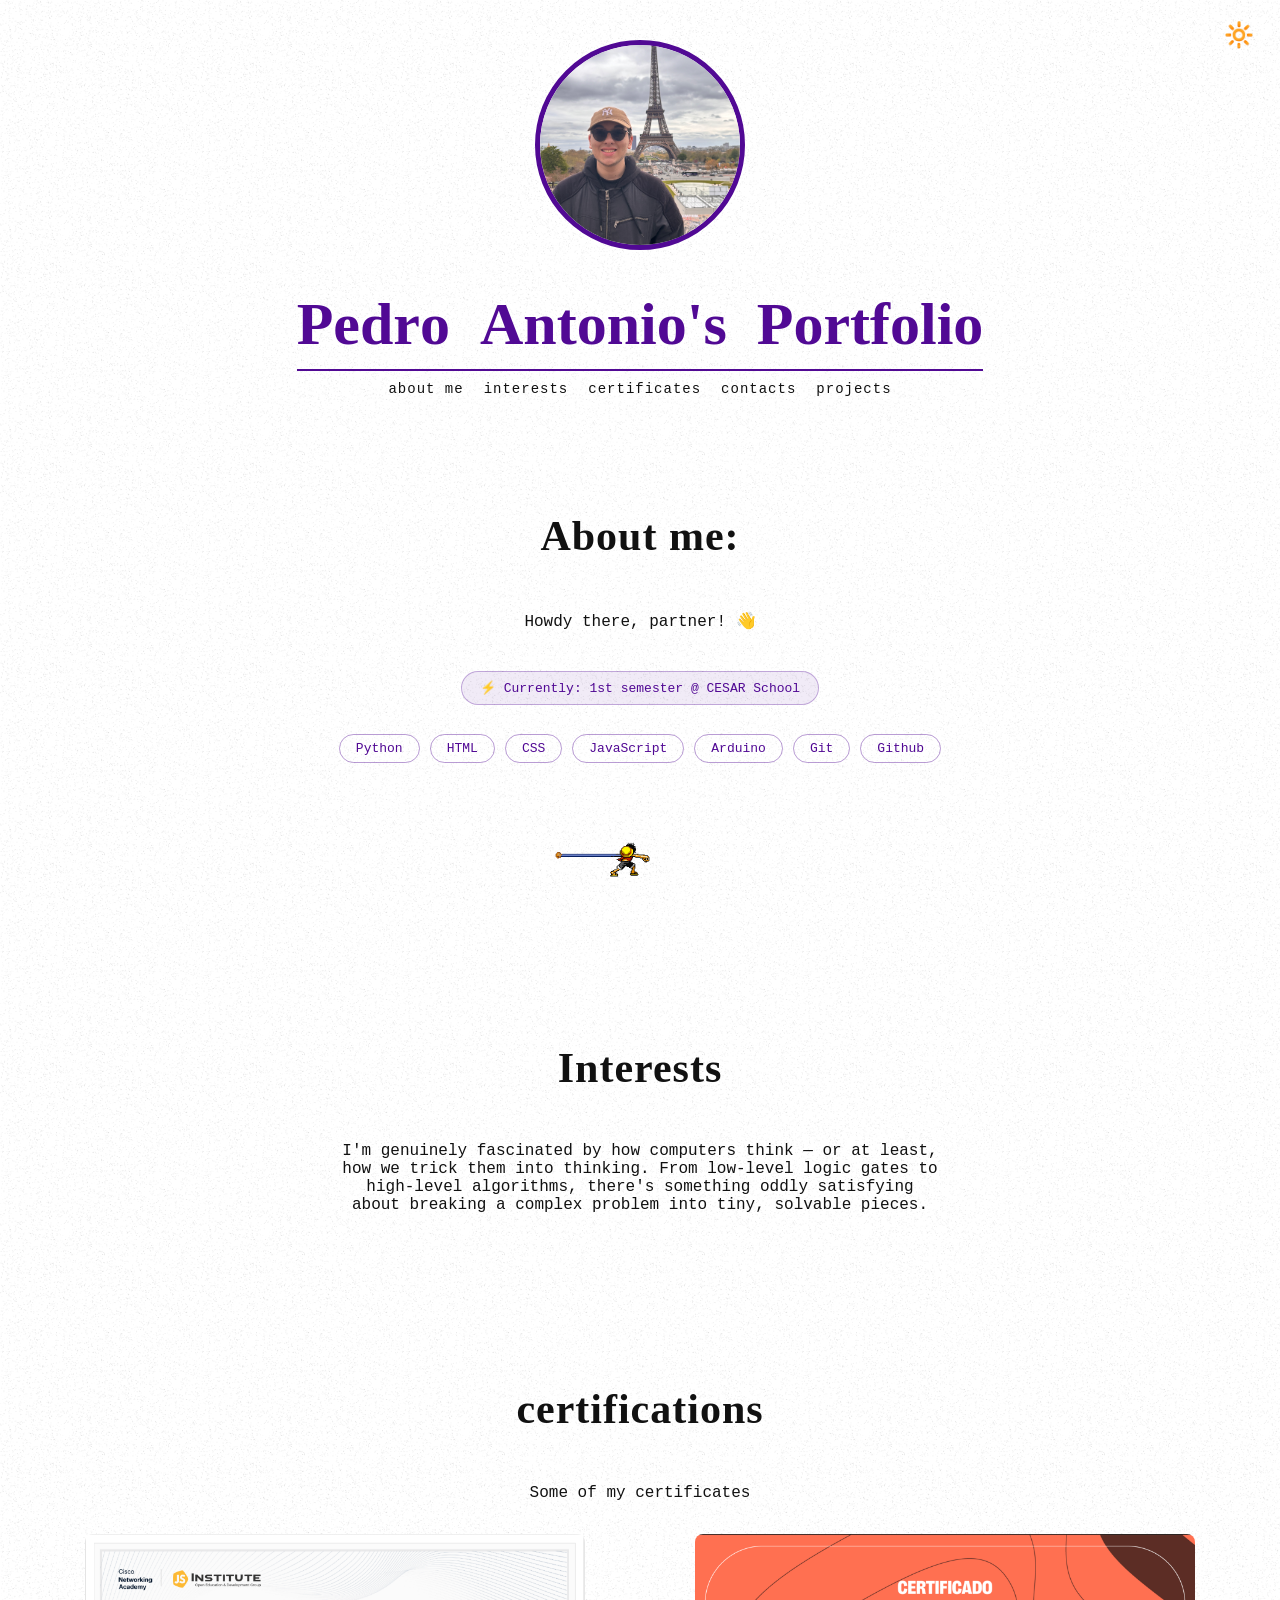
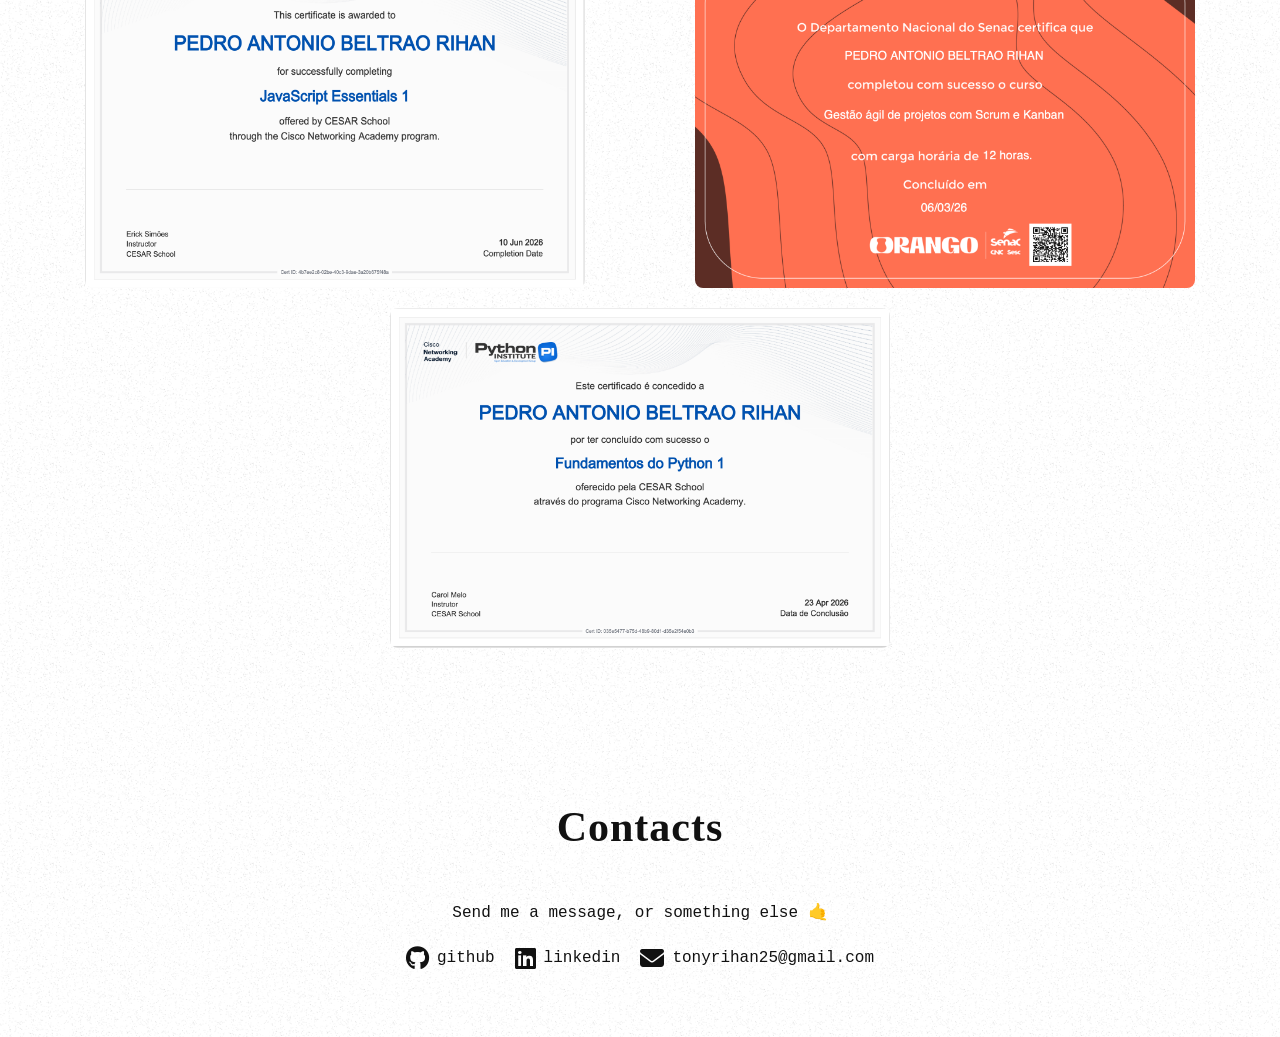
<file: index.html>
<!DOCTYPE html>
<html lang="pt-BR">
<head>
<meta charset="UTF-8">
<meta name="viewport" content="width=device-width, initial-scale=1.0">
<title>Pedro Antonio Beltrão Rihan</title>
<link rel="stylesheet" href="style.css">
<link rel="stylesheet" href="https://cdnjs.cloudflare.com/ajax/libs/font-awesome/6.5.0/css/all.min.css">
<link href="https://fonts.googleapis.com/css2?family=Playfair+Display:wght@600&display=swap" rel="stylesheet">
</head>
<body>
<button id="btn-tema" onclick="alternarTema()">🔆</button>
<header>
<img id="minha-foto" src="eu_dedia.jpeg" alt="Pedro Antonio">
<h1 class="pedroantonioportfolioh1">
<span>P</span><span>e</span><span>d</span><span>r</span><span>o</span>
<span> </span>
<span>A</span><span>n</span><span>t</span><span>o</span><span>n</span><span>i</span><span>o</span><span>'</span><span>s</span>
<span> </span>
<span>P</span><span>o</span><span>r</span><span>t</span><span>f</span><span>o</span><span>l</span><span>i</span><span>o</span>
</h1>

<nav>
<a href="#sobre"> about me </a>
<a href="#interesses"> interests </a>
<a href="#projects"> certificates </a>
<a href="#contato"> contacts </a>
<a href="#projects"> projects </a>
</nav>
</header>
<section id="sobre">
<h2 class="tituloaboutme"> About me: </h2>
<p class="fraseaboutme"> Howdy there, partner! 👋 </p>
<p class="status"> ⚡ Currently: 1st semester @ CESAR School </p>
<div class="skills">
<span class="skill-tag"> Python </span>
<span class="skill-tag"> HTML </span>
<span class="skill-tag"> CSS </span>
<span class="skill-tag"> JavaScript </span>
<span class="skill-tag"> Arduino </span>
<span class="skill-tag"> Git </span>
<span class="skill-tag"> Github </span>
</div>
<img src="luffy.gif" alt="Luffy" style="width: 200px; margin-top: 32px; border-radius: 12px;">
</section>

<section id="interesses">
<h2>Interests</h2>
<p class="fraseinterests">I'm genuinely fascinated by how computers think — or at least,
      how we trick them into thinking. From low-level logic gates to high-level algorithms,
      there's something oddly satisfying about breaking a complex problem into tiny, solvable pieces.</p>
</section>

<section id="projects">
<h2>certifications</h2>
<p class="fraseprojects">Some of my certificates</p>
<div class="certificados-grid">
  <img class="imagem-certificado" src="certificadojavascript.png" alt="Certificado JavaScript">
  <img class="imagem-certificado" src="cursoorango.png" alt="Certificado Orange">
  <img class="imagem-certificado" src="cursopython.png" alt="Certificado Python">
</div>
</section>

<section id="contato">
<h2 class="contatos">Contacts</h2>
<p class="frasecontatos">Send me a message, or something else 🤙</p>
<div class="contatos-links">
<a href="https://github.com/peperihan" class="github">
<i class="fa-brands fa-github"></i> github
</a>

<a href="https://www.linkedin.com/in/pedro-antonio-beltrão-rihan-b033553b7/" class="linkedin">
<i class="fa-brands fa-linkedin"></i> linkedin
</a>

<a href="mailto:tonyrihan25@gmail.com" class="email">
<i class="fa-solid fa-envelope"></i> tonyrihan25@gmail.com
</a>
</div>
</section>

<script src="script.js"></script>
</body>
</html>
</file>
<file: style.css>
/* 1. Variáveis de tema */
:root {
  --bg: #ffffff;
  --texto: #111111;
}

body.escuro .pedroantonioportfolioh1 {
  color: rgb(160, 90, 255);
  border-bottom-color: rgb(160, 90, 255);
}

body.escuro #minha-foto {
  border-color: rgb(160, 90, 255);
}

body.escuro .status {
  color: rgb(180, 120, 255);
  background-color: rgba(180, 120, 255, 0.1);
  border-color: rgba(180, 120, 255, 0.4);
}

body.escuro .skill-tag {
  color: rgb(180, 120, 255);
  border-color: rgba(180, 120, 255, 0.4);
}

body.escuro .skill-tag:hover {
  background-color: rgb(180, 120, 255);
  color: #111;
}

body.escuro {
  --bg: #111111;
  --texto: #f0f0f0;
}

body.escuro::before {
  background-image: radial-gradient(rgba(130, 50, 220, 0.25) 1px, transparent 1px);
  background-size: 20px 20px;
  opacity: 1;
}

/* 2. Scroll suave */
html {
  scroll-behavior: smooth;
}

/* 3. Body */
body {
  display: flex;
  flex-direction: column;
  align-items: center;
  min-height: 100vh;
  margin: 0;
  text-align: center;
  background-color: var(--bg);
  color: var(--texto);
  transition: background-color 0.3s, color 0.3s;
}

body::before {
  content: '';
  position: fixed;
  top: 0;
  left: 0;
  width: 100%;
  height: 100%;
  pointer-events: none;
  z-index: 9998;
  opacity: 0.035;
  background-image: url("https://www.transparenttextures.com/patterns/paper.png");
}

h2 {
  font-family: 'Cormorant Garamond', serif;
  font-size: 42px;
  letter-spacing: 1px;
}

/* 4. Foto */
#minha-foto {
  width: 200px;
  height: 200px;
  border-radius: 50%;
  object-fit: cover;
  border: 5px solid rgba(81, 9, 148);
  display: block;
  margin: 40px auto 20px;
  transition: transform 0.3s ease, box-shadow 0.3s ease;
}

#minha-foto:hover {
  transform: scale(1.1);
  animation: girar-borda 1.5s linear infinite;
  box-shadow: 0 0 20px 6px rgba(81, 9, 148, 0.8);
}

/* 5. Título principal */
.pedroantonioportfolioh1 {
  color: rgb(81, 9, 148);
  font-family: 'Didot', serif;
  font-size: 60px;
  border-bottom: 2px solid rgb(81, 9, 148);
  padding-bottom: 10px;
  margin-bottom: 10px;
}

/* 6. Nav */
nav {
  display: flex;
  gap: 20px;
  justify-content: center;
  margin-bottom: 20px;
}

/* 7. Seções */
section {
  padding: 60px 40px;
  display: flex;
  flex-direction: column;
  justify-content: center;
  align-items: center;
  text-align: center;
  width: 100%;
  box-sizing: border-box;
}

/* 8. Botão de tema */
#btn-tema {
  position: fixed;
  top: 20px;
  right: 20px;
  font-size: 24px;
  border-radius: 20px;
  cursor: pointer;
  border: none;
  background: transparent;
  z-index: 999;
}

.status {
  font-family: 'JetBrains Mono', monospace;
  font-size: 13px;
  color: rgb(81, 9, 148);
  background-color: rgba(81, 9, 148, 0.08);
  border: 1px solid rgba(81, 9, 148, 0.3);
  border-radius: 20px;
  padding: 8px 18px;
  display: inline-block;
  margin-top: 24px;
}

.skills {
  display: flex;
  gap: 10px;
  flex-wrap: wrap;
  justify-content: center;
  margin-top: 16px;
}

.skill-tag {
  background-color: transparent;
  color: rgb(81, 9, 148);
  border: 1px solid rgba(81, 9, 148, 0.4);
  padding: 6px 16px;
  border-radius: 20px;
  font-family: 'JetBrains Mono', monospace;
  font-size: 13px;
  transition: background-color 0.2s ease, color 0.2s ease;
}

.skill-tag:hover {
  background-color: rgb(81, 9, 148);
  color: #fff;
}

/* 9. Títulos das seções */
.tituloaboutme {
  font-family: 'Syne', serif;
}

.projects {
  font-family: 'Syne', serif;
}

#projects {
  text-decoration: none;
  font-family: 'Syne', serif;
}

.contatos {
  font-family: 'Syne', serif;
}

/* 10. Textos descritivos */
.fraseaboutme {
  font-family: 'Courier New', Courier, monospace;
  font-size: 16px;
  max-width: 600px;
}

.fraseinterests {
  font-family: 'Courier New', Courier, monospace;
  font-size: 16px;
  max-width: 600px;
}

.fraseprojects {
  font-family: 'Courier New', Courier, monospace;
  font-size: 16px;
  max-width: 600px;
}

.frasecontatos {
  font-family: 'Courier New', Courier, monospace;
  font-size: 16px;
  max-width: 600px;
}

/* 11. Imagem certificado */
.imagem-certificado {
  width: 100%;
  max-width: 500px;
  display: block;
  margin: 0 auto;
  border-radius: 8px;
}

/* 12. Animações */
@keyframes saltitar {
  0%, 100% { transform: translateY(0); }
  50% { transform: translateY(-15px); }
}

@keyframes girar-borda {
  0%   { border-color: rgba(81, 9, 148, 1); box-shadow: 0 0 20px 6px rgba(81, 9, 148, 0.8); }
  25%  { border-color: rgba(140, 50, 255, 1); box-shadow: 0 0 25px 8px rgba(140, 50, 255, 0.9); }
  50%  { border-color: rgba(200, 100, 255, 1); box-shadow: 0 0 30px 10px rgba(200, 100, 255, 1); }
  75%  { border-color: rgba(140, 50, 255, 1); box-shadow: 0 0 25px 8px rgba(140, 50, 255, 0.9); }
  100% { border-color: rgba(81, 9, 148, 1); box-shadow: 0 0 20px 6px rgba(81, 9, 148, 0.8); }
}

/* 13. Movimento das letras do título */
.pedroantonioportfolioh1 span {
  display: inline-block;
  transition: transform 0.2s ease;
}

.pedroantonioportfolioh1 span:hover {
  transform: translateY(-15px);
}

/* 14. Links de contato */
.email {
  text-decoration: none;
  color: var(--texto);
  font-family: 'JetBrains Mono', monospace;
  font-size: 16px;
  display: inline-flex;
  align-items: center;
  gap: 8px;
  margin: 8px;
  transition: color 0.2s ease;
}

.email:hover { color: #EA4335; }

.email i { font-size: 24px; }

nav a {
  text-decoration: none;
  color: var(--texto);
  font-family: 'JetBrains Mono', monospace;
  font-size: 14px;
  letter-spacing: 1px;
  transition: color 0.2s ease;
}

nav a:hover {
  color: rgb(81, 9, 148);
}

.github, .linkedin {
  text-decoration: none;
  color: var(--texto);
  font-family: 'JetBrains Mono', monospace;
  font-size: 16px;
  display: inline-flex;
  align-items: center;
  gap: 8px;
  margin: 8px;
  transition: color 0.2s ease;
}

.github:hover { color: rgb(81, 9, 148); }
.linkedin:hover { color: #0077B5; }

.github i, .linkedin i {
  font-size: 24px;
}
/* 15. Grid de certificados */
.certificados-grid {
  display: flex;
  flex-wrap: wrap;
  gap: 20px;
  justify-content: center;
  margin-top: 16px;
}
</file>
